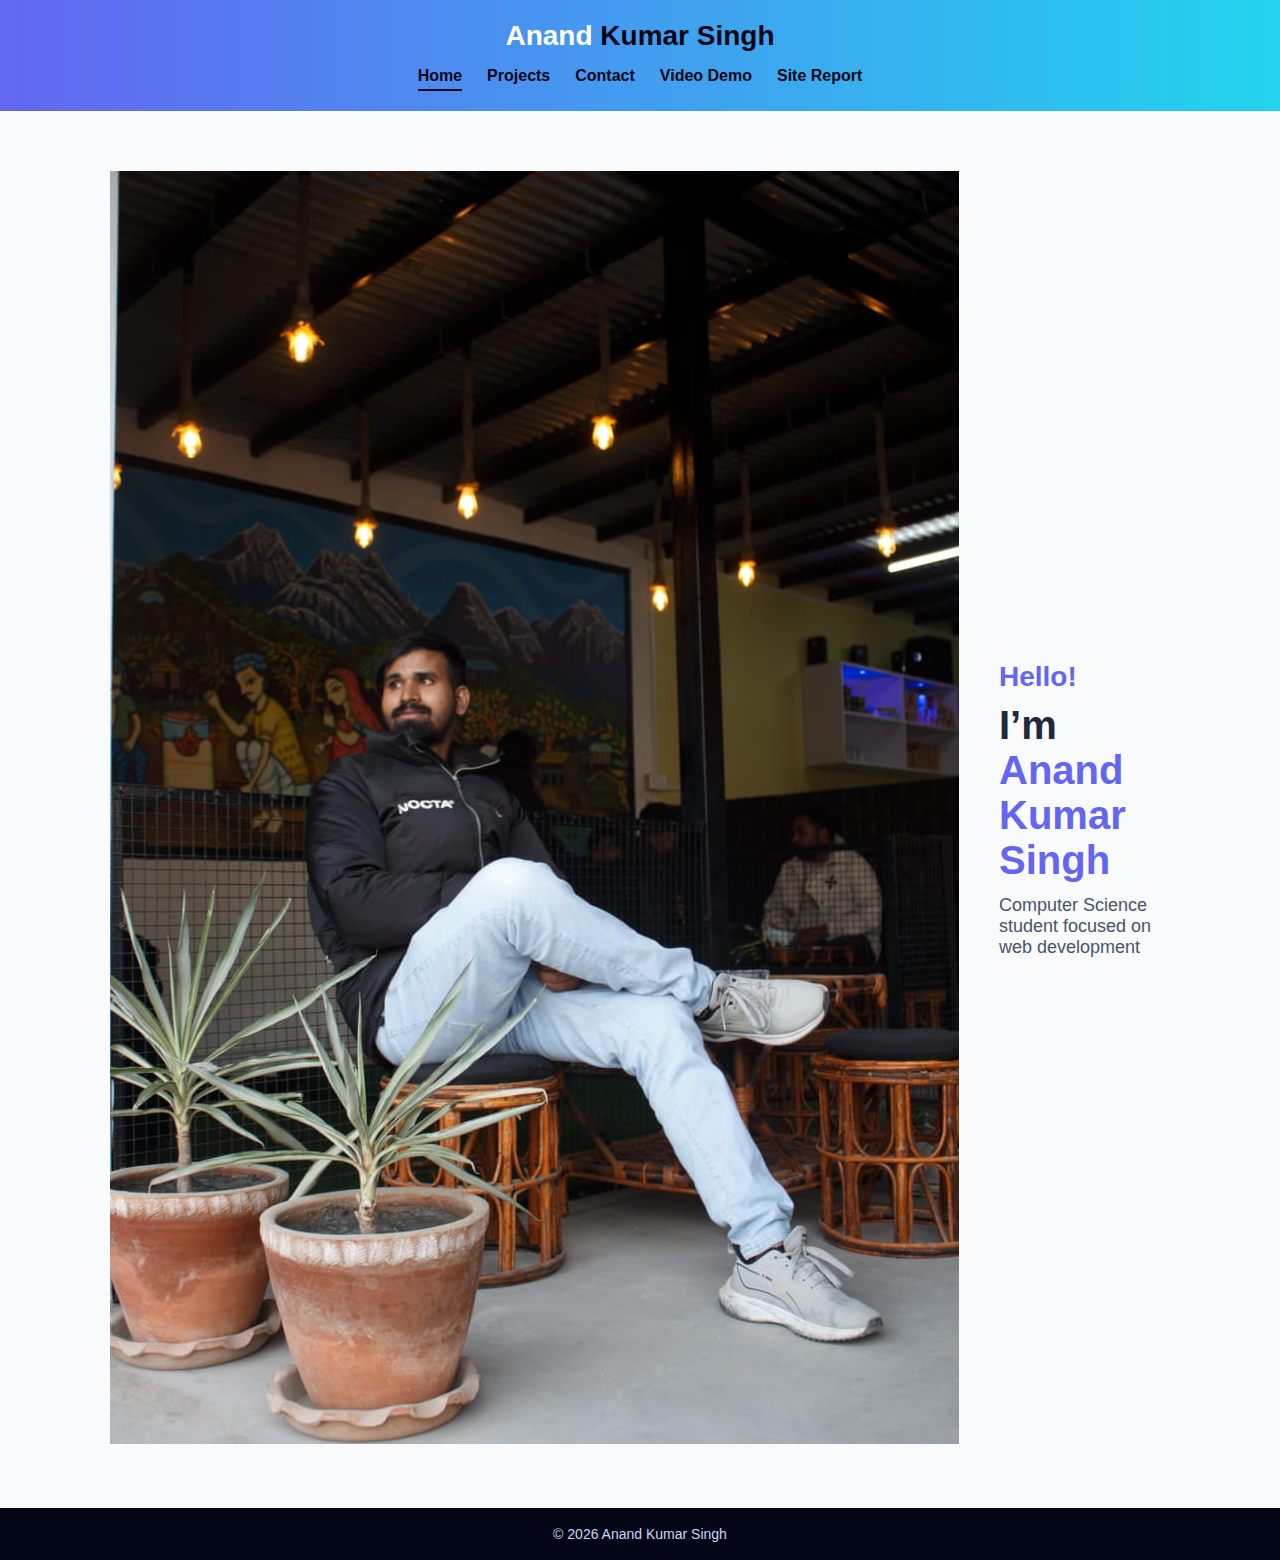
<file: index.html>
<!DOCTYPE html>
<html lang="en">
<head>
    <meta charset="UTF-8">
    <meta name="viewport" content="width=device-width, initial-scale=1.0">
    <title>Anand Portfolio</title>
    <link rel="stylesheet" href="style.css">
</head>
<body>

<header class="header">
    <div class="header-box">
        <h1 class="logo">Anand <span>Kumar Singh</span></h1>

        <input type="checkbox" id="menu-toggle">
        <label for="menu-toggle" class="menu-btn">☰</label>

        <nav class="nav-menu">
            <a href="#" class="active">Home</a>
            <a href="#">Projects</a>
            <a href="#">Contact</a>
            <a href="#">Video Demo</a>
            <a href="#">Site Report</a>
        </nav>
    </div>
</header>

<section class="main">
    <div class="devoloper-image">
        <img src="Images/developer.jpeg" alt="Profile Image">
    </div>

    <div class="main-text">
        <h2>Hello!</h2>
        <h1>I’m <span>Anand Kumar Singh</span></h1>
        <p>Computer Science student focused on web development</p>
    </div>
</section>

<footer class="footer">
    © 2026 Anand Kumar Singh
</footer>

</body>
</html>
</file>
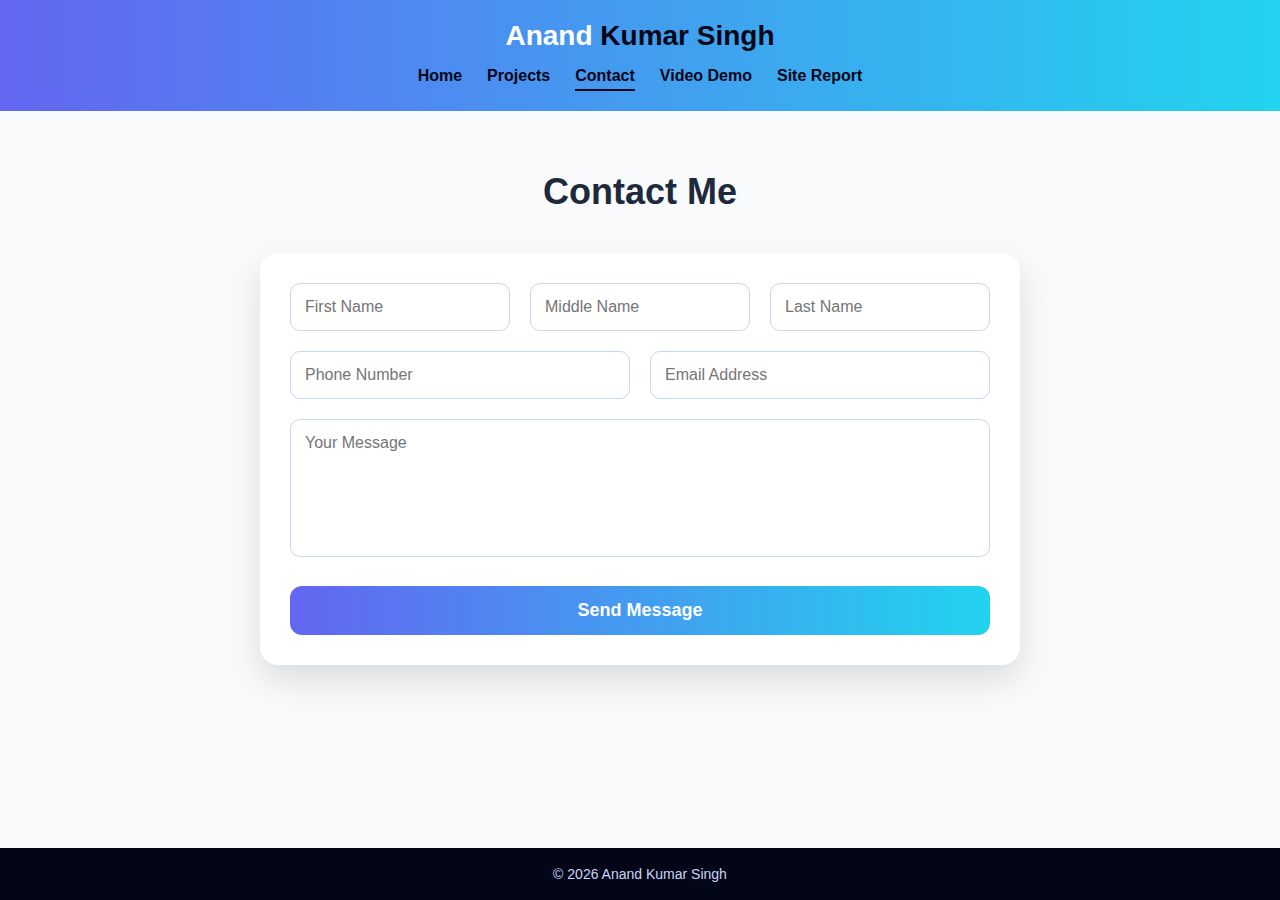
<file: contact.html>
<!DOCTYPE html>
<html lang="en">
<head>
    <meta charset="UTF-8">
    <meta name="viewport" content="width=device-width, initial-scale=1.0">
    <title>Contact | Anand Portfolio</title>
    <link rel="stylesheet" href="contact.css">
</head>
<body>

<!-- HEADER -->
<header class="header">
    <div class="header-box">
        <h1 class="logo">Anand <span>Kumar Singh</span></h1>

        <input type="checkbox" id="menu-toggle">
        <label for="menu-toggle" class="menu-btn">☰</label>

        <nav class="nav-menu">
            <a href="index.html">Home</a>
            <a href="project.html">Projects</a>
            <a href="contact.html" class="active">Contact</a>
            <a href="video-demo.html">Video Demo</a>
            <a href="site-report.html">Site Report</a>
        </nav>
    </div>
</header>

<!-- CONTACT SECTION -->
<section class="contact-section">
    <h2 class="contact-title">Contact Me</h2>

    <form class="contact-form"
          action="mailto:anand@gmail.com"
          method="post"
          enctype="text/plain">

        <div class="form-row">
            <input type="text" name="First Name" placeholder="First Name" required>
            <input type="text" name="Middle Name" placeholder="Middle Name">
            <input type="text" name="Last Name" placeholder="Last Name" required>
        </div>

        <div class="form-row">
            <input type="tel" name="Phone Number" placeholder="Phone Number" required>
            <input type="email" name="Email" placeholder="Email Address" required>
        </div>

        <textarea name="Message" placeholder="Your Message" rows="6" required></textarea>

        <button type="submit">Send Message</button>
    </form>
</section>

<!-- FOOTER -->
<footer class="footer">
    © 2026 Anand Kumar Singh
</footer>

</body>
</html>
</file>
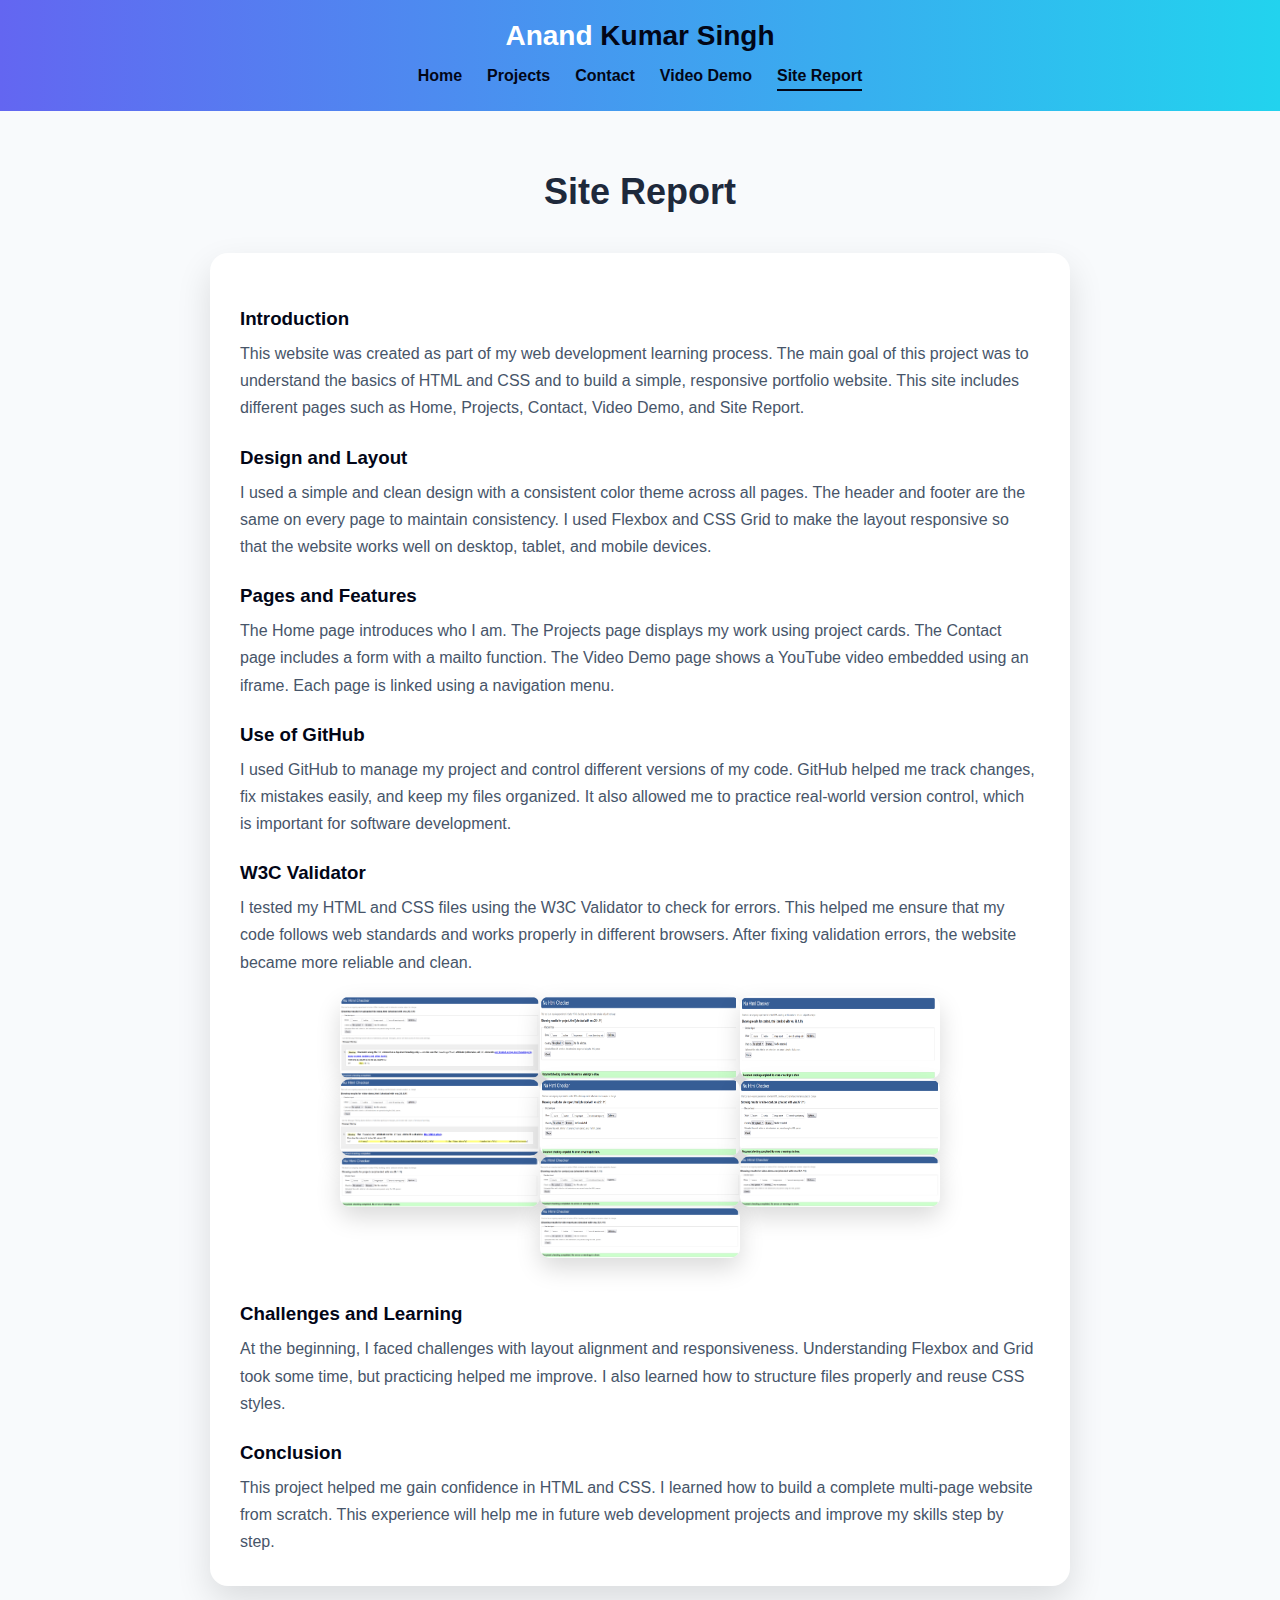
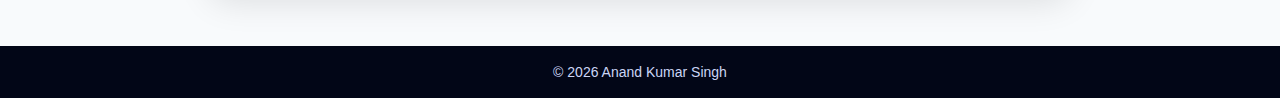
<file: site-report.html>
<!DOCTYPE html>
<html lang="en">
<head>
    <meta charset="UTF-8">
    <meta name="viewport" content="width=device-width, initial-scale=1.0">
    <title>Site Report | Anand Portfolio</title>
    <link rel="stylesheet" href="site-report.css">
</head>
<body>

<!-- HEADER -->
<header class="header">
    <div class="header-box">
        <h1 class="logo">Anand <span>Kumar Singh</span></h1>

        <input type="checkbox" id="menu-toggle">
        <label for="menu-toggle" class="menu-btn">☰</label>

        <nav class="nav-menu">
            <a href="index.html">Home</a>
            <a href="projects.html">Projects</a>
            <a href="contact.html">Contact</a>
            <a href="video-demo.html">Video Demo</a>
            <a href="site-report.html" class="active">Site Report</a>
        </nav>
    </div>
</header>

<!-- SITE REPORT SECTION -->
<section class="report-section">
    <h2 class="report-title">Site Report</h2>

    <div class="report-box">

        <h3>Introduction</h3>
        <p>
            This website was created as part of my web development learning process.
            The main goal of this project was to understand the basics of HTML and CSS
            and to build a simple, responsive portfolio website. This site includes
            different pages such as Home, Projects, Contact, Video Demo, and Site Report.
        </p>

        <h3>Design and Layout</h3>
        <p>
            I used a simple and clean design with a consistent color theme across all pages.
            The header and footer are the same on every page to maintain consistency.
            I used Flexbox and CSS Grid to make the layout responsive so that the website
            works well on desktop, tablet, and mobile devices.
        </p>

        <h3>Pages and Features</h3>
        <p>
            The Home page introduces who I am. The Projects page displays my work using
            project cards. The Contact page includes a form with a mailto function.
            The Video Demo page shows a YouTube video embedded using an iframe.
            Each page is linked using a navigation menu.
        </p>

        <h3>Use of GitHub</h3>
        <p>
            I used GitHub to manage my project and control different versions of my code.
            GitHub helped me track changes, fix mistakes easily, and keep my files organized.
            It also allowed me to practice real-world version control, which is important
            for software development.
        </p>

        <h3>W3C Validator</h3>
        <p>
            I tested my HTML and CSS files using the W3C Validator to check for errors.
            This helped me ensure that my code follows web standards and works properly
            in different browsers. After fixing validation errors, the website became
            more reliable and clean.
        </p>

        <!-- W3 VALIDATOR IMAGE -->
        <div class="validator-images">
            <img src="Images/indexhtmlw3.png" alt="HTML Validator Result">
            <img src="Images/projecthtmlw3.png" alt="HTML Validator Result">
            <img src="Images/contacthtmlw3.png" alt="HTML Validator Result">
            <img src="Images/video-demohtmlw3.png" alt="HTML Validator Result">
            <img src="Images/site-reporthtmlw3.png" alt="HTML Validator Result">
            <img src="Images/sitecssw3.png" alt="CSS Validator Result">
            <img src="Images/projectcssw3.png" alt="CSS Validator Result">
            <img src="Images/contactcssw3.png" alt="CSS Validator Result">
            <img src="Images/videocssw3.png" alt="CSS Validator Result">
            <img src="Images/sitecssw3.png" alt="CSS Validator Result">
        </div>

        <h3>Challenges and Learning</h3>
        <p>
            At the beginning, I faced challenges with layout alignment and responsiveness.
            Understanding Flexbox and Grid took some time, but practicing helped me improve.
            I also learned how to structure files properly and reuse CSS styles.
        </p>

        <h3>Conclusion</h3>
        <p>
            This project helped me gain confidence in HTML and CSS.
            I learned how to build a complete multi-page website from scratch.
            This experience will help me in future web development projects
            and improve my skills step by step.
        </p>

    </div>
</section>

<!-- FOOTER -->
<footer class="footer">
    © 2026 Anand Kumar Singh
</footer>

</body>
</html>
</file>
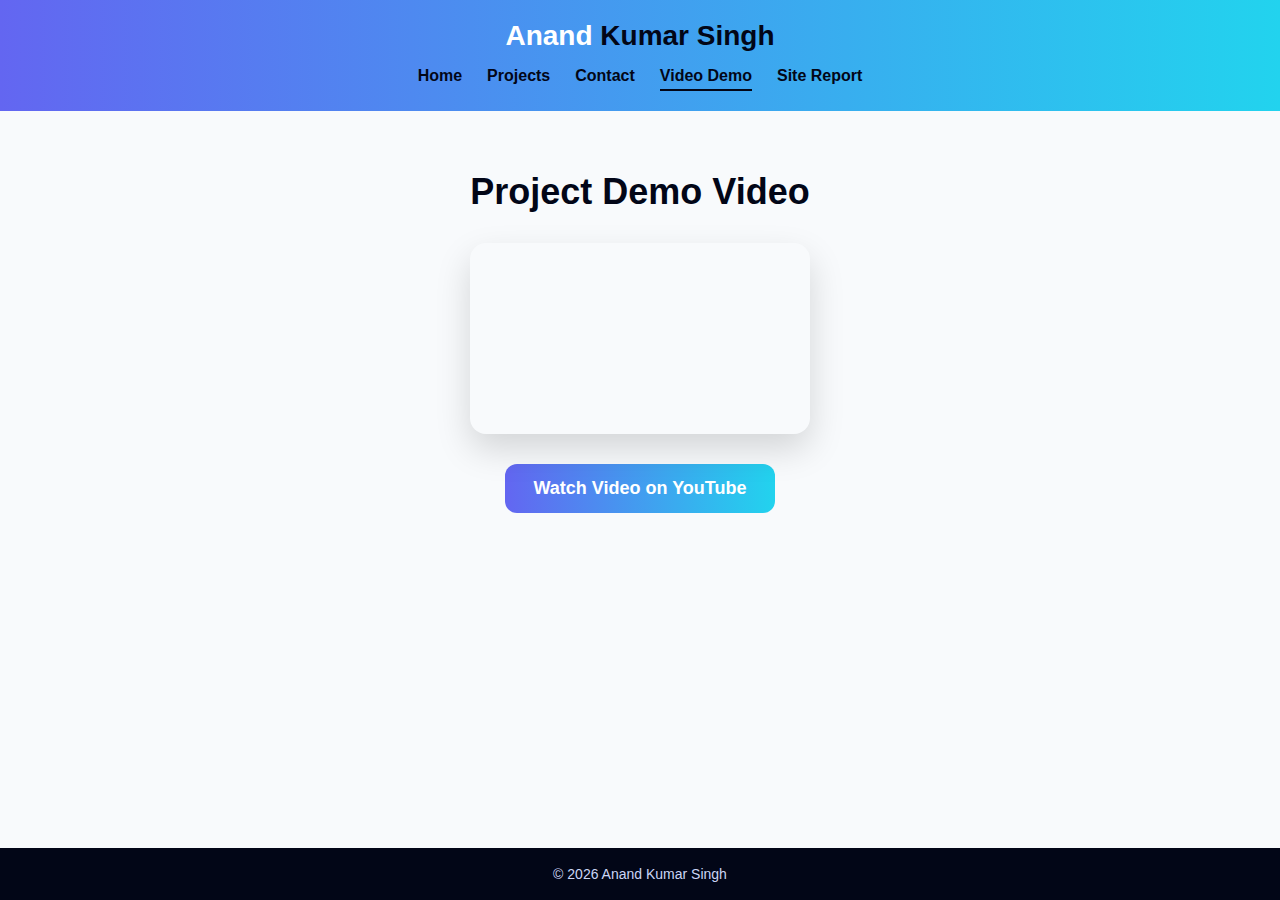
<file: video-demo.html>
<!DOCTYPE html>
<html lang="en">
<head>
    <meta charset="UTF-8">
    <meta name="viewport" content="width=device-width, initial-scale=1.0">
    <title>Video Demo | Anand Portfolio</title>
    <link rel="stylesheet" href="video-demo.css">
</head>
<body>

<!-- HEADER -->
<header class="header">
    <div class="header-box">
        <h1 class="logo">Anand <span>Kumar Singh</span></h1>

        <input type="checkbox" id="menu-toggle">
        <label for="menu-toggle" class="menu-btn">☰</label>

        <nav class="nav-menu">
            <a href="index.html">Home</a>
            <a href="project.html">Projects</a>
            <a href="contact.html">Contact</a>
            <a href="video-demo.html" class="active">Video Demo</a>
            <a href="site-report.html">Site Report</a>
        </nav>
    </div>
</header>

<!-- VIDEO SECTION -->
<section class="video-section">
    <h2 class="video-title">Project Demo Video</h2>

    <div class="video-box">
        <iframe width="560" height="315" src="https://www.youtube.com/embed/0oNfqmAlOSE?si=0zPGvz5aoo8KMUFT" title="YouTube video player" frameborder="0" allow="accelerometer; autoplay; clipboard-write; encrypted-media; gyroscope; picture-in-picture; web-share" referrerpolicy="strict-origin-when-cross-origin" allowfullscreen></iframe>
    </div>

    <a href="https://youtu.be/0oNfqmAlOSE?si=BSl-aLWo949W0UM9"
       target="_blank"
       class="video-button">
        Watch Video on YouTube
    </a>
</section>

<!-- FOOTER -->
<footer class="footer">
    © 2026 Anand Kumar Singh
</footer>

</body>
</html>
</file>
<file: style.css>
/* RESET */
* {
    margin: 0;
    padding: 0;
    box-sizing: border-box;
    font-family: Arial, Helvetica, sans-serif;
}

/* IMPORTANT: STICKY FOOTER FIX */
body {
    min-height: 100vh;
    display: flex;
    flex-direction: column;
    background: #f8fafc;
    color: #1e293b;
}

/* HEADER */
.header {
    background: linear-gradient(90deg, #6366f1, #22d3ee);
    padding: 20px 0;
}

.header-box {
    max-width: 1100px;
    margin: auto;
    padding: 0 20px;
    text-align: center;
}

.logo {
    font-size: 28px;
    font-weight: bold;
    color: white;
}

.logo span {
    color: #020617;
}

/* MENU BUTTON */
.menu-btn {
    font-size: 28px;
    color: white;
    cursor: pointer;
    display: none;
}

/* NAV */
.nav-menu {
    margin-top: 15px;
    display: flex;
    justify-content: center;
    gap: 25px;
}

.nav-menu a {
    text-decoration: none;
    color: #020617;
    font-weight: 600;
    padding-bottom: 4px;
}

.nav-menu a:hover,
.nav-menu a.active {
    border-bottom: 2px solid #020617;
}

/* MAIN CONTENT */
.main {
    max-width: 1100px;
    margin: 60px auto;
    padding: 0 20px;
    display: flex;
    align-items: center;
    justify-content: space-between;
    gap: 40px;
    flex: 1; /* allows footer to push down */
}

/* IMAGE */
.developer-image {
    flex: 1;
    display: flex;
    justify-content: center;
}

.developer-image img {
    width: 280px;
    height: 280px;
    object-fit: cover;
    border-radius: 50%;
    border: 5px solid #6366f1;
    box-shadow: 0 15px 35px rgba(0, 0, 0, 0.15);
}

/* TEXT */
.main-text {
    flex: 1;
}

.main-text h2 {
    font-size: 28px;
    color: #6366f1;
    margin-bottom: 10px;
}

.main-text h1 {
    font-size: 40px;
    margin-bottom: 12px;
}

.main-text h1 span {
    color: #6366f1;
}

.main-text p {
    font-size: 18px;
    color: #475569;
}

/* FOOTER */
.footer {
    background: #020617;
    color: #cbd5f5;
    text-align: center;
    padding: 18px;
    font-size: 14px;
    margin-top: auto; /* KEY LINE */
}

/* RESPONSIVE */
#menu-toggle {
    display: none;
}

@media (max-width: 768px) {
    .menu-btn {
        display: block;
        margin-top: 10px;
    }

    .nav-menu {
        flex-direction: column;
        display: none;
    }

    #menu-toggle:checked ~ .nav-menu {
        display: flex;
    }

    .main {
        flex-direction: column;
        text-align: center;
    }

    .developer-image img {
        width: 220px;
        height: 220px;
    }

    .main-text h1 {
        font-size: 32px;
    }
}
</file>
<file: contact.css>
/* RESET */
* {
    margin: 0;
    padding: 0;
    box-sizing: border-box;
    font-family: Arial, Helvetica, sans-serif;
}

/* STICKY FOOTER */
body {
    min-height: 100vh;
    display: flex;
    flex-direction: column;
    background: #f8fafc;
    color: #1e293b;
}

/* HEADER */
.header {
    background: linear-gradient(90deg, #6366f1, #22d3ee);
    padding: 20px 0;
}

.header-box {
    max-width: 1100px;
    margin: auto;
    padding: 0 20px;
    text-align: center;
}

.logo {
    font-size: 28px;
    font-weight: bold;
    color: white;
}

.logo span {
    color: #020617;
}

/* MENU BUTTON */
.menu-btn {
    font-size: 28px;
    color: white;
    cursor: pointer;
    display: none;
}

/* NAV */
.nav-menu {
    margin-top: 15px;
    display: flex;
    justify-content: center;
    gap: 25px;
}

.nav-menu a {
    text-decoration: none;
    color: #020617;
    font-weight: 600;
    padding-bottom: 4px;
}

.nav-menu a:hover,
.nav-menu a.active {
    border-bottom: 2px solid #020617;
}

/* CONTACT SECTION */
.contact-section {
    max-width: 800px;
    margin: 60px auto;
    padding: 0 20px;
    flex: 1;
}

.contact-title {
    text-align: center;
    font-size: 36px;
    margin-bottom: 40px;
}

/* FORM */
.contact-form {
    background: white;
    padding: 30px;
    border-radius: 18px;
    box-shadow: 0 15px 35px rgba(0,0,0,0.12);
}

/* FORM ROW */
.form-row {
    display: flex;
    gap: 20px;
    margin-bottom: 20px;
}

/* INPUTS */
.contact-form input,
.contact-form textarea {
    width: 100%;
    padding: 14px;
    border-radius: 10px;
    border: 1px solid #cbd5f5;
    font-size: 16px;
    outline: none;
}

.contact-form input:focus,
.contact-form textarea:focus {
    border-color: #6366f1;
}

/* TEXTAREA */
.contact-form textarea {
    resize: none;
    margin-bottom: 25px;
}

/* BUTTON */
.contact-form button {
    width: 100%;
    padding: 14px;
    background: linear-gradient(90deg, #6366f1, #22d3ee);
    border: none;
    border-radius: 12px;
    color: white;
    font-size: 18px;
    font-weight: bold;
    cursor: pointer;
    transition: transform 0.3s ease;
}

.contact-form button:hover {
    transform: translateY(-3px);
}

/* FOOTER */
.footer {
    background: #020617;
    color: #cbd5f5;
    text-align: center;
    padding: 18px;
    font-size: 14px;
    margin-top: auto;
}

/* RESPONSIVE */
#menu-toggle {
    display: none;
}

@media (max-width: 768px) {
    .menu-btn {
        display: block;
        margin-top: 10px;
    }

    .nav-menu {
        flex-direction: column;
        display: none;
    }

    #menu-toggle:checked ~ .nav-menu {
        display: flex;
    }

    .form-row {
        flex-direction: column;
    }

    .contact-title {
        font-size: 28px;
    }
}
</file>
<file: site-report.css>
/* RESET */
* {
    margin: 0;
    padding: 0;
    box-sizing: border-box;
    font-family: Arial, Helvetica, sans-serif;
}

/* STICKY FOOTER */
body {
    min-height: 100vh;
    display: flex;
    flex-direction: column;
    background: #f8fafc;
    color: #1e293b;
}

/* HEADER */
.header {
    background: linear-gradient(90deg, #6366f1, #22d3ee);
    padding: 20px 0;
}

.header-box {
    max-width: 1100px;
    margin: auto;
    padding: 0 20px;
    text-align: center;
}

.logo {
    font-size: 28px;
    font-weight: bold;
    color: white;
}

.logo span {
    color: #020617;
}

/* MENU BUTTON */
.menu-btn {
    font-size: 28px;
    color: white;
    cursor: pointer;
    display: none;
}

/* NAV */
.nav-menu {
    margin-top: 15px;
    display: flex;
    justify-content: center;
    gap: 25px;
}

.nav-menu a {
    text-decoration: none;
    color: #020617;
    font-weight: 600;
    padding-bottom: 4px;
}

.nav-menu a:hover,
.nav-menu a.active {
    border-bottom: 2px solid #020617;
}

/* REPORT SECTION */
.report-section {
    max-width: 900px;
    margin: 60px auto;
    padding: 0 20px;
    flex: 1;
}

.report-title {
    text-align: center;
    font-size: 36px;
    margin-bottom: 40px;
}

.report-box {
    background: white;
    padding: 30px;
    border-radius: 18px;
    box-shadow: 0 15px 35px rgba(0,0,0,0.12);
}

.report-box h3 {
    margin-top: 25px;
    margin-bottom: 10px;
    color: #020617;
}

.report-box p {
    line-height: 1.7;
    color: #475569;
}

.validator-images {
    display: flex;
    flex-wrap: wrap;      
    justify-content: center;  /
    gap: 20px;            /* space between images */
    padding: 20px;
}

.validator-images img {
    max-width: 200px;     
    width: 100%;          /* make images responsive */
    height: auto;         
    border-radius: 10px;
    box-shadow: 0 10px 25px rgba(0,0,0,0.15);
    transition: transform 0.3s; /* small hover effect */
}

.validator-images img:hover {
    transform: scale(1.05); 
}


/* FOOTER */
.footer {
    background: #020617;
    color: #cbd5f5;
    text-align: center;
    padding: 18px;
    font-size: 14px;
    margin-top: auto;
}

/* RESPONSIVE */
#menu-toggle {
    display: none;
}

@media (max-width: 768px) {
    .menu-btn {
        display: block;
        margin-top: 10px;
    }

    .nav-menu {
        flex-direction: column;
        display: none;
    }

    #menu-toggle:checked ~ .nav-menu {
        display: flex;
    }

    .report-title {
        font-size: 28px;
    }
}
</file>
<file: video-demo.css>
/* RESET */
* {
    margin: 0;
    padding: 0;
    box-sizing: border-box;
    font-family: Arial, Helvetica, sans-serif;
}

/* STICKY FOOTER */
body {
    min-height: 100vh;
    display: flex;
    flex-direction: column;
    background: #f8fafc;
    color: #1e293b;
}

/* HEADER */
.header {
    background: linear-gradient(90deg, #6366f1, #22d3ee);
    padding: 20px 0;
}

.header-box {
    max-width: 1100px;
    margin: auto;
    padding: 0 20px;
    text-align: center;
}

.logo {
    font-size: 28px;
    font-weight: bold;
    color: white;
}

.logo span {
    color: #020617;
}

/* MENU BUTTON */
.menu-btn {
    font-size: 28px;
    color: white;
    cursor: pointer;
    display: none;
}

/* NAVIGATION */
.nav-menu {
    margin-top: 15px;
    display: flex;
    justify-content: center;
    gap: 25px;
}

.nav-menu a {
    text-decoration: none;
    color: #020617;
    font-weight: 600;
    padding-bottom: 4px;
}

.nav-menu a:hover,
.nav-menu a.active {
    border-bottom: 2px solid #020617;
}

/* VIDEO SECTION */
.video-section {
    max-width: 900px;
    margin: 60px auto;
    padding: 0 20px;
    text-align: center;
    flex: 1;
}

.video-title {
    font-size: 36px;
    margin-bottom: 30px;
    color: #020617;
}

/* VIDEO BOX */
.video-box {
    position: relative;
    width: 100%;
    padding-top: 56.25%; /* 16:9 ratio */
    margin-bottom: 30px;
}

.video-box iframe {
    position: absolute;
    top: 0;
    left: 0;
    width: 100%;
    height: 100%;
    border-radius: 16px;
    box-shadow: 0 15px 35px rgba(0,0,0,0.15);
}

/* BUTTON */
.video-button {
    display: inline-block;
    padding: 14px 28px;
    background: linear-gradient(90deg, #6366f1, #22d3ee);
    color: white;
    text-decoration: none;
    font-size: 18px;
    font-weight: bold;
    border-radius: 12px;
    transition: transform 0.3s ease;
}

.video-button:hover {
    transform: translateY(-3px);
}

/* FOOTER */
.footer {
    background: #020617;
    color: #cbd5f5;
    text-align: center;
    padding: 18px;
    font-size: 14px;
    margin-top: auto;
}

/* RESPONSIVE */
#menu-toggle {
    display: none;
}

@media (max-width: 768px) {
    .menu-btn {
        display: block;
        margin-top: 10px;
    }

    .nav-menu {
        flex-direction: column;
        display: none;
    }

    #menu-toggle:checked ~ .nav-menu {
        display: flex;
    }

    .video-title {
        font-size: 28px;
    }
}
</file>
